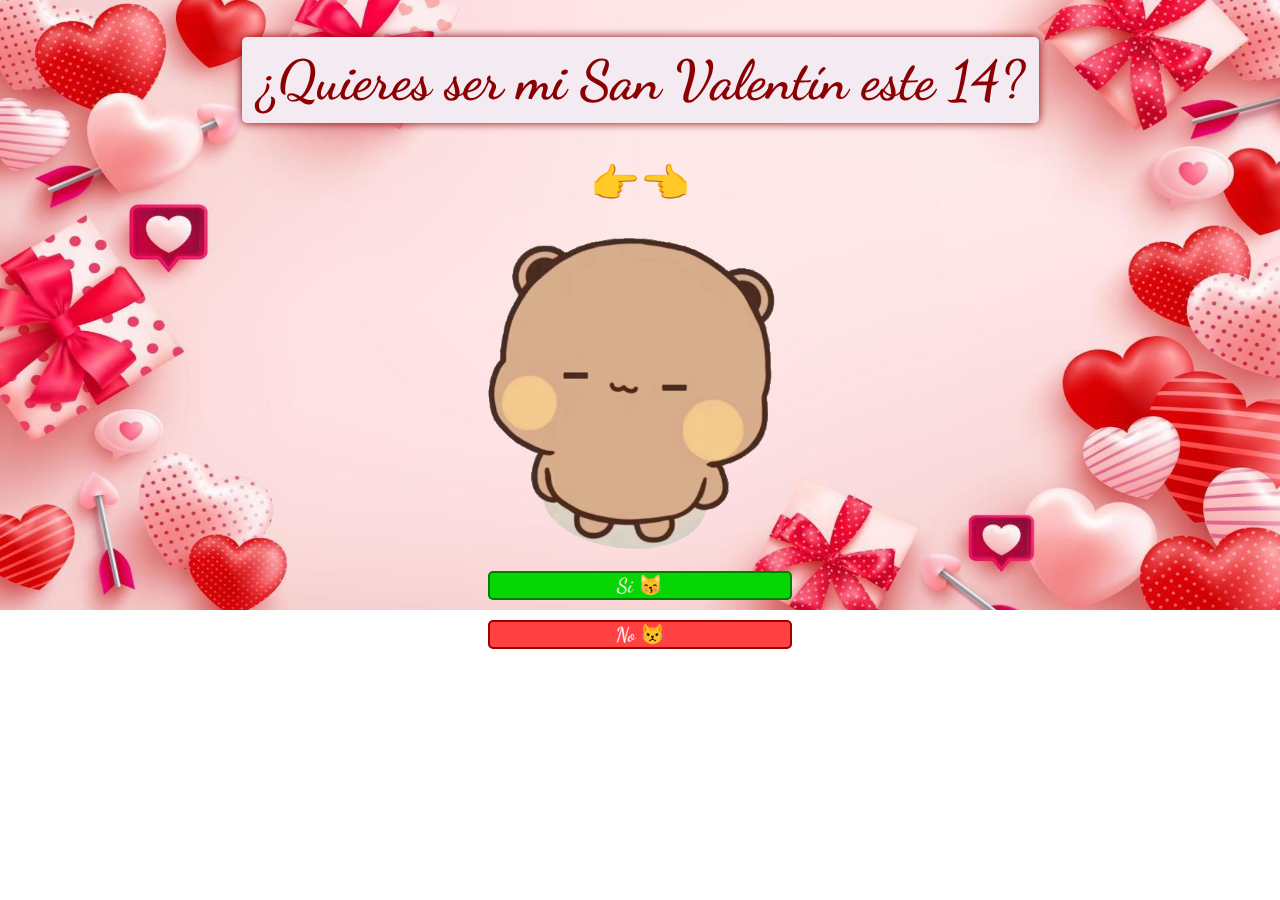
<file: index.html>
<!DOCTYPE html>
<html lang="en">
<head>
    <meta charset="UTF-8">
    <meta name="viewport" content="width=device-width, initial-scale=1.0">
    <link href="https://cdn.jsdelivr.net/npm/bootstrap@5.2.0/dist/css/bootstrap.min.css" rel="stylesheet" integrity="sha384-gH2yIJqKdNHPEq0n4Mqa/HGKIhSkIHeL5AyhkYV8i59U5AR6csBvApHHNl/vI1Bx" crossorigin="anonymous">
    <script src="https://cdn.jsdelivr.net/npm/bootstrap@5.2.0/dist/js/bootstrap.bundle.min.js"></script>
    <link href="https://fonts.googleapis.com/css2?family=Dancing+Script&display=swap" rel="stylesheet">
    <link rel="stylesheet" href="assets/css/styles.css">
    <link rel="stylesheet" href="assets/css/media-queries.css">
    <link rel="icon" type="image/png" href="assets/img/carta-cerrada.png">
    <title>Mi Bebita</title>
</head>
<body>
    <section id="san-valentin">
        <div id="container" class="container d-flex justify-content-center align-items-center vh-100">
            <div class="row text-center">
                <div class="elementos col">
                    <h1>¿Quieres ser mi San Valentín este 14?</h1>
                    <p id="emojis" class="emojis">&#128073;&#128072;</p>
                    <img src="assets/img/dudu-cute.gif" alt="Osito viendo" class="gif-osos">
                    <div class="buttons">
                        <a href="acepto.html" class="btn-yes">
                            Si &#128573;
                        </a>
                    </div>
                    <div class="buttons">
                        <a href="#" class="btn-no" id="btn-no" onclick="moverAleatoriamente()">
                            No &#128574;
                        </a>
                    </div>
                </div>
            </div>
        </div>
    </section>

    <script src="./assets/js/mover-boton.js"></script>
</body>
</html>
</file>
<file: assets/css/styles.css>
body {
    margin: 0;
}
#san-valentin {
    background-image: url(../img/image-container.jpg);
    background-size: 100% 100%; /*Para que ocupe todo el ancho y alto de la pantalla en todos los dispositivos*/
    background-position: center;
    background-repeat: no-repeat;
    /* height: 100vh; */
    margin: 0;
}

#container {
    position: relative;
}

.elementos {
    text-align: center;
}

h1 {
    font-family: "Dancing Script", cursive;
    font-size: 55px;
    color: #8B0000;
    background-color: rgb(243, 234, 242);
    font-weight: bold;
    padding: 10px 15px;
    border-radius: 5px;
    box-shadow: 0 0 10px #8B0000;
    display: inline-block;
}

.emojis {
    font-size: 40px;
    margin: 0;
}

.gif-osos {
    max-width: 100%;
    height: 350px;
}

.buttons {
    display: flex;
    justify-content: space-evenly;
}

.btn-yes {
    border: 2px solid green;
    text-decoration: none;
    background-color: rgb(6, 214, 6);
    color: #fff;
    width: 300px;
    border-radius: 5px;
    font-family: "Dancing Script", cursive;
    font-size: 20px;
    margin: 10px;
}

.btn-yes:hover {
    color: black;
    transition: 0.5s;
    background-color: rgb(9, 243, 9);
    border: 2px solid rgb(9, 243, 9);
}

.btn-no {
    position: absolute;
    border: 2px solid rgb(155, 2, 2);
    text-decoration: none;
    background-color: rgba(255, 0, 0, 0.747);
    color: #fff;
    width: 300px;
    border-radius: 5px;
    font-family: "Dancing Script", cursive;
    font-size: 20px;
    margin: 10px;
}

.btn-no:hover {
    color: black;
    transition: 0.5s;
    background-color: rgb(250, 0, 0);
    border: 2px solid rgb(250, 0, 0);
}

/*TODO: segunda pagina*/
.gif-osos-besandose {
    mix-blend-mode: multiply; /*Para que el fondo de una imagen se pierda */
    max-width: 100%;
    height: 200px;
}

.img-together {
    border-radius: 8px;
    width: 150px;
    height: 200px;
    object-fit: cover;
    margin: 0 20px;
}

.message {
    font-family: "Dancing Script", cursive;
    font-size: 20px;
    color: #8B0000;
    background-color: rgb(243, 234, 242);
    font-weight: bold;
    padding: 5px;
    border-radius: 5px;
    border: 1px solid #000;
    margin: 10px 250px;
}

.love-you {
    font-family: "Dancing Script", cursive;
    font-size: 20px;
    color: red;
    background-color: rgb(243, 234, 242);
    padding: 5px;
    border-radius: 5px;
    box-shadow: 0 0 10px #8B0000;
    display: inline-block;
    margin: 10px 0;
}

.oso-saltando {
    width: 100px;
    height: 100px;
}
</file>
<file: assets/css/media-queries.css>
@media (max-width: 1199px) and (min-width: 992px) {
    .message {
        margin: 10px 50px;
    }
}

@media (max-width: 991px) and (min-width: 767px) {
    .elementos {
        padding: 0;
        margin: 0 5px;
    }

    h1 {
        padding: 10px;
        font-size: 40px;
    }

    .emojis {
        font-size: 35px;
    }

    .gif-osos {
        max-width: 100%;
        height: 300px;
    }

    .btn-yes, .btn-no {
        width: 250px;
    }

    /*TODO: segunda pagina*/
    .message {
        margin: 10px 0;
        font-size: 18px;
    }

    .love-you {
        margin: 5px 0;
        font-size: 18px;
    }
}

@media (max-width: 767px) {
    .elementos {
        padding: 0;
        margin: 0 5px;
    }

    h1 {
        padding: 10px;
        font-size: 35px;
    }

    .emojis {
        font-size: 30px;
    }

    .gif-osos {
        max-width: 100%;
        height: 250px;
    }

    .btn-yes, .btn-no {
        width: 200px;
    }

    /*TODO: segunda pagina*/
    .gif-osos-besandose {
        max-width: 80px;
        height: 100px;
    }

    .img-together {
        margin: 5px;
        width: 100px;
        height: 150px;
    }

    .message {
        margin: 10px 0;
        font-size: 15px;
    }

    .love-you {
        margin: 5px 0;
        font-size: 16px;
    }
}
</file>
